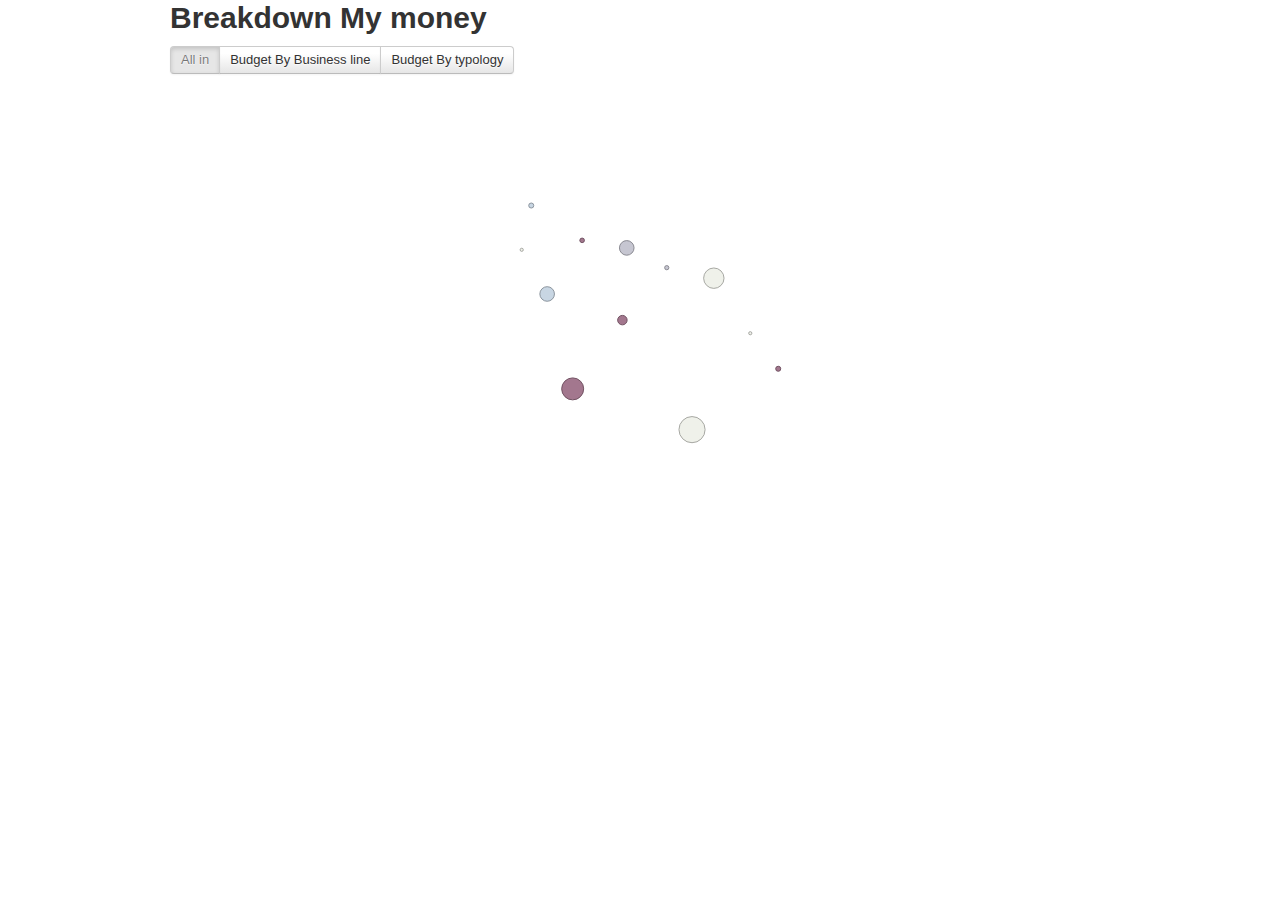
<file: index.html>
<!doctype html>
<!--[if lt IE 7]> <html class="no-js ie6 oldie" lang="en"> <![endif]-->
<!--[if IE 7]>    <html class="no-js ie7 oldie" lang="en"> <![endif]-->
<!--[if IE 8]>    <html class="no-js ie8 oldie" lang="en"> <![endif]-->
<!--[if gt IE 8]><!--> <html class="no-js" lang="en"> <!--<![endif]-->
<head>
  <meta charset="utf-8">
  <meta http-equiv="X-UA-Compatible" content="IE=edge,chrome=1">

  <title>Breakdown My money</title>
  <meta name="description" content="">
  <meta name="author" content="">

  <meta name="viewport" content="width=device-width,initial-scale=1">

  <!-- CSS concatenated and minified via ant build script-->
  <link rel="stylesheet" href="css/reset.css">
  <link rel="stylesheet" href="css/bootstrap.min.css">
  <link rel="stylesheet" href="css/style.css">
  <!-- end CSS-->


</head>

<body>

  <div id="container" class="container">
    <header>
    <h1>Breakdown My money</h1>
    </header>
    <div id="main" role="main">
      <div id="view_selection" class="btn-group">
        <a href="#" id="all" class="btn active">All in</a>
        <a href="#" id="group" class="btn">Budget By Business line</a>
        <a href="#" id="typo" class="btn">Budget By typology</a>
      </div>
      <div id="vis"></div>
    </div>
  </div> <!--! end of #container -->


  <!-- <script src="//ajax.googleapis.com/ajax/libs/jquery/1.6.2/jquery.min.js"></script> -->
  <script>window.jQuery || document.write('<script src="js/libs/jquery-1.6.2.min.js"><\/script>')</script>

  <script defer src="js/plugins.js"></script>
  <script defer src="js/script.js"></script>
  <script src="js/CustomTooltip.js"></script>
  <script src="js/libs/d3.js"></script>
  <script src="js/vis_vc.js"></script>
  <script type="text/javascript">
    $(document).ready(function() {
        $(document).ready(function() {
          $('#view_selection a').click(function() {
            var view_type = $(this).attr('id');
            $('#view_selection a').removeClass('active');
            $(this).toggleClass('active');
            toggle_view(view_type);
            return false;
          });
        });
    });
  </script>



  <!--[if lt IE 7 ]>
    <script src="//ajax.googleapis.com/ajax/libs/chrome-frame/1.0.3/CFInstall.min.js"></script>
    <script>window.attachEvent('onload',function(){CFInstall.check({mode:'overlay'})})</script>
  <![endif]-->

</body>
</html>
</file>
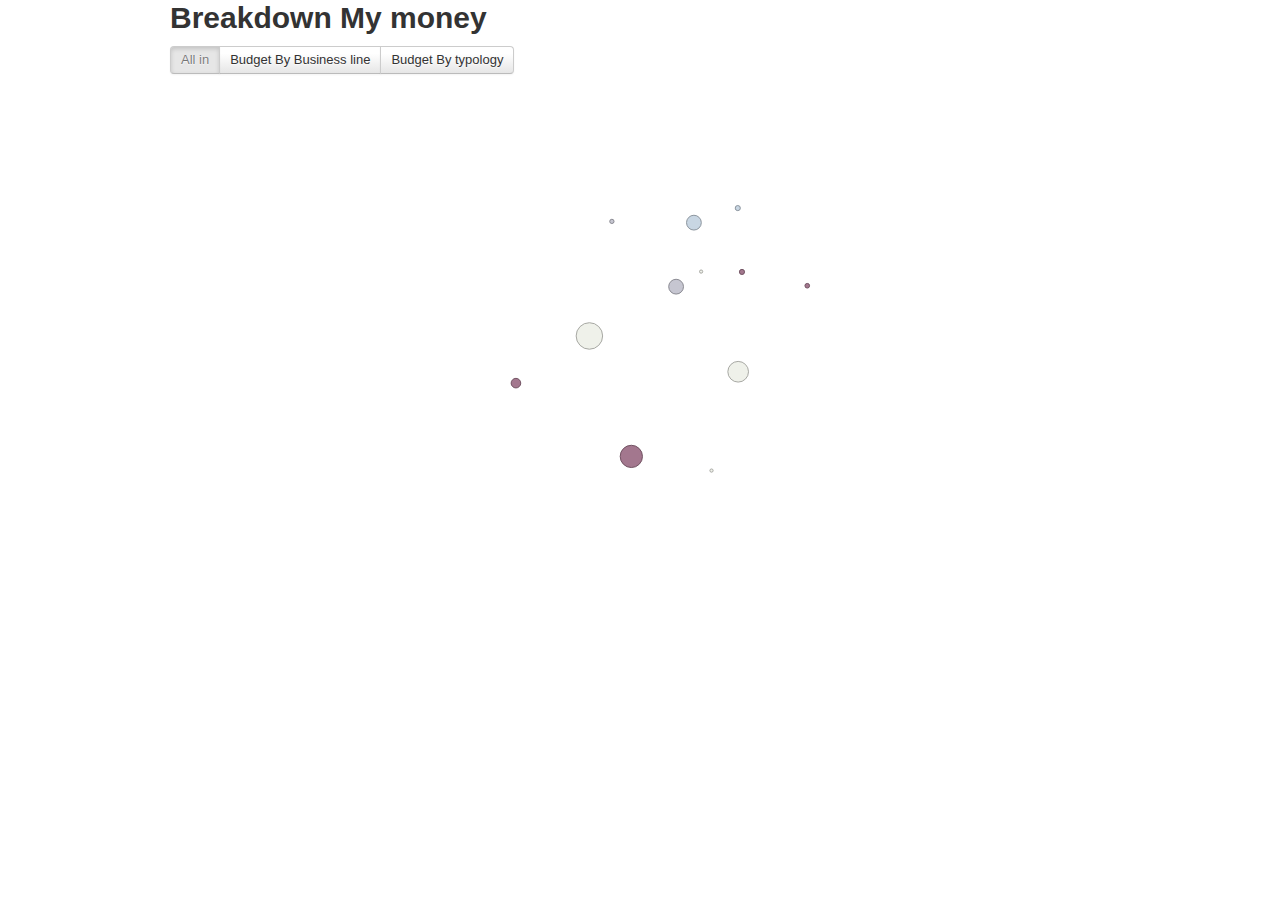
<file: bubble_simple/bubble_simple.html>
<!doctype html>
<!--[if lt IE 7]> <html class="no-js ie6 oldie" lang="en"> <![endif]-->
<!--[if IE 7]>    <html class="no-js ie7 oldie" lang="en"> <![endif]-->
<!--[if IE 8]>    <html class="no-js ie8 oldie" lang="en"> <![endif]-->
<!--[if gt IE 8]><!--> <html class="no-js" lang="en"> <!--<![endif]-->
<head>
  <meta charset="utf-8">
  <meta http-equiv="X-UA-Compatible" content="IE=edge,chrome=1">

  <title>Breakdown My money</title>
  <meta name="description" content="">
  <meta name="author" content="">

  <meta name="viewport" content="width=device-width,initial-scale=1">

  <!-- CSS concatenated and minified via ant build script-->
  <link rel="stylesheet" href="css/reset.css">
  <link rel="stylesheet" href="css/bootstrap.min.css">
  <link rel="stylesheet" href="css/style.css">
  <!-- end CSS-->


</head>

<body>

  <div id="container" class="container">
    <header>
    <h1>Breakdown My money</h1>
    </header>
    <div id="main" role="main">
      <div id="view_selection" class="btn-group">
        <a href="#" id="all" class="btn active">All in</a>
        <a href="#" id="group" class="btn">Budget By Business line</a>
        <a href="#" id="typo" class="btn">Budget By typology</a>
      </div>
      <div id="vis"></div>
    </div>
  </div> <!--! end of #container -->


  <!-- <script src="//ajax.googleapis.com/ajax/libs/jquery/1.6.2/jquery.min.js"></script> -->
  <script>window.jQuery || document.write('<script src="../libs/jquery-1.6.2.min.js"><\/script>')</script>

  <script defer src="js/plugins.js"></script>
  <script defer src="js/script.js"></script>
  <script src="js/CustomTooltip.js"></script>
  <script src="../libs/d3.js"></script>
  <script src="js/vis_vc.js"></script>
  <script type="text/javascript">
    $(document).ready(function() {
        $(document).ready(function() {
          $('#view_selection a').click(function() {
            var view_type = $(this).attr('id');
            $('#view_selection a').removeClass('active');
            $(this).toggleClass('active');
            toggle_view(view_type);
            return false;
          });
        });
    });
  </script>



  <!--[if lt IE 7 ]>
    <script src="//ajax.googleapis.com/ajax/libs/chrome-frame/1.0.3/CFInstall.min.js"></script>
    <script>window.attachEvent('onload',function(){CFInstall.check({mode:'overlay'})})</script>
  <![endif]-->

</body>
</html>
</file>
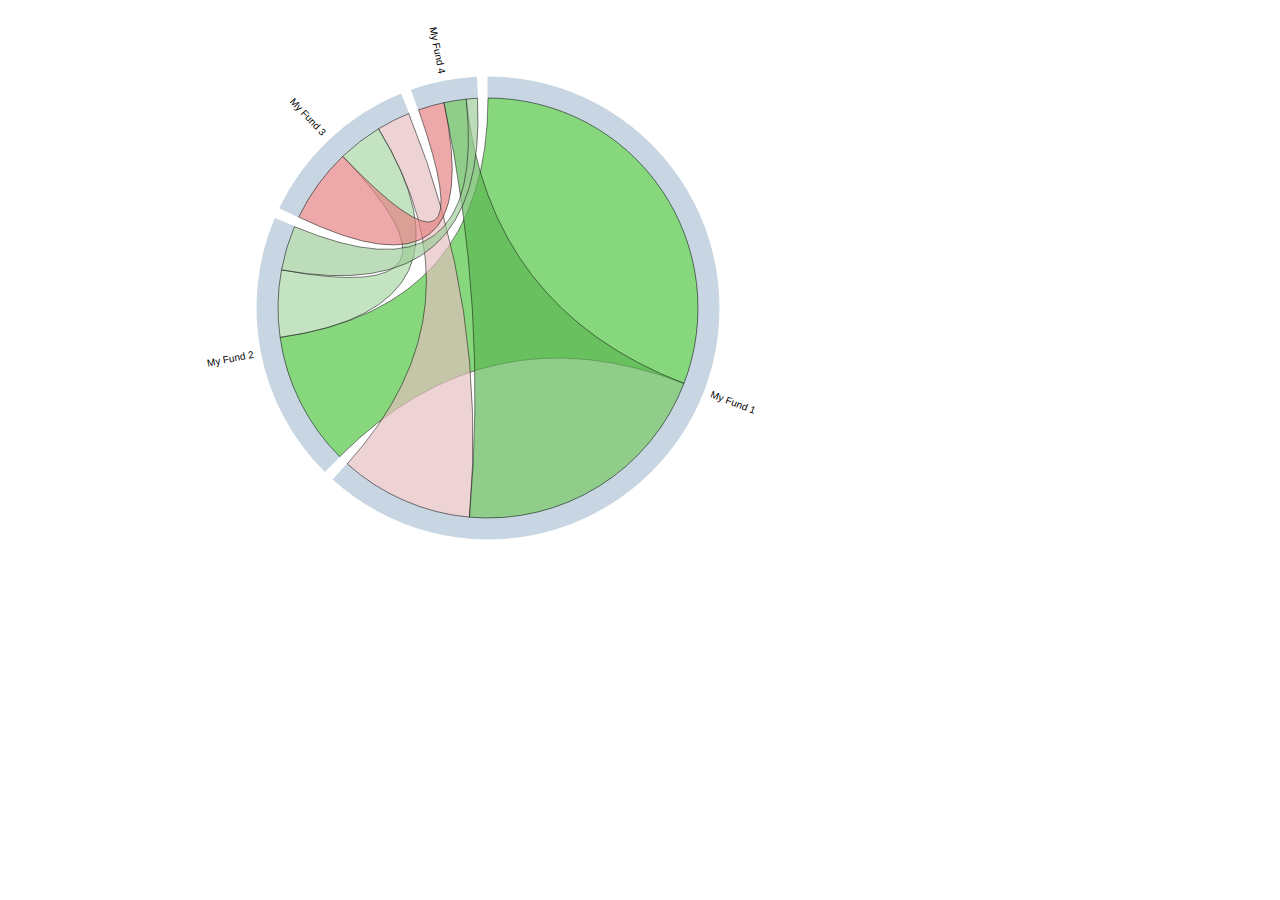
<file: chords/chords.html>
<!DOCTYPE html>
<meta charset="utf-8">
<style>

body {
  font: 10px sans-serif;
}

.chord path {
  fill-opacity: .67;
  stroke: #000;
  stroke-width: .5px;
}

</style>
<body>
<script src="../libs/d3.min.js"></script>
<script>

// From http://mkweb.bcgsc.ca/circos/guide/tables/
/*var matrix = [
  [11975,  5871, 8916, 2868],
  [ 1951, 10048, 2060, 6171],
  [ 8010, 16145, 8090, 8045],
  [ 1013,   990,  940, 6907]
];*/

var matrix = [
  [   1,  0.9,  -0.3, 0.6],
  [ 0.9,    1, 0.45, 0.3],
  [ -0.3, 0.45,    1, -0.7],
  [ 0.6, 0.3,  -0.7, 1]
];
// MAtric2 is the correlation matrix multy by the allocation weignt in percentage
var matrix2 = [
  [ 0,  54,  18, 36],
  [ 18,    0, 9, 6],
  [ 4.5, 6,    0, 10],
  [ 3, 1.5,  3.5, 0]
];
var allocation = [60,  20,  15, 5];
var fundNames = ["My Fund 1",  "My Fund 2",  "My Fund 3", "My Fund 4"];

function getFundname(i) {
  return fundNames[i];
}

var chord = d3.layout.chord()
    .padding(.05)
    .sortSubgroups(d3.descending)
    .matrix(matrix2);

var width = 960,
    height = 600,
    innerRadius = Math.min(width, height) * .35,
    outerRadius = innerRadius * 1.1;

// Set the color via a scale
var fill = d3.scale.ordinal()
    .domain(d3.range(4))
    .range(["#a3778e", "#c6c6d1", "#c8d6e3", "#eff1ea"]);

// Attempt to do a linear gradaint depending on the value of the correl matrix
var colours = ["#ec1213", "#e65657", "#e47f7f", "#e6a4a4", "#e4bdbd", "#dfcece",
               "#cdd6cb", "#9ccb96", "#a7d5a2", "#5bb450", "#4cc43d", "#1fc40b"];

var colorize = d3.scale.threshold().domain([-1,-0.8,-0.6,-0.4,-0.2,0,0.2,0.4,0.6,0.8,1,1.2]).range(colours);
// Colors can be autofill via this method also
//var fill = d3.scale.category20c();

var svg = d3.select("body").append("svg")
    .attr("width", width)
    .attr("height", height)
  .append("g")
    .attr("transform", "translate(" + width / 2 + "," + height / 2 + ")");

svg.append("g").selectAll("path")
    .data(chord.groups)
  .enter().append("path")
    // fill is the color of the inner part of the external arc
    //.style("fill", function(d) { return fill(d.index); })
    .style("fill", "#c8d6e3")
    // stroke is the color of stroke of the external arc
    .style("stroke", "#c8d6e3")
    .attr("d", d3.svg.arc().innerRadius(innerRadius).outerRadius(outerRadius))
    .on("mouseover", fade(.1))
    .on("mouseout", fade(1));

var ticks = svg.append("g").selectAll("g")
    .data(chord.groups)
  .enter().append("g").selectAll("g")
    .data(groupTicks)
  .enter().append("g")
    .attr("transform", function(d) {
      return "rotate(" + (d.angle * 180 / Math.PI - 90) + ")"
          + "translate(" + outerRadius + ",0)";
    });

// Add ticks on the graph
//ticks.append("line")
//    .attr("x1", 1)
//    .attr("y1", 0)
//    .attr("x2", 5)
//    .attr("y2", 0)
//    .style("stroke", "#000");

// Add the text
ticks.append("text")
    .attr("x", 8)
    .attr("dy", ".35em")
    .attr("transform", function(d) { return d.angle > Math.PI ? "rotate(180)translate(-16)" : null; })
    .style("text-anchor", function(d) { return d.angle > Math.PI ? "end" : null; })
    .text(function(d) { return d.label; });

svg.append("g")
    .attr("class", "chord")
  .selectAll("path")
    .data(chord.chords)
  .enter().append("path")
    .attr("d", d3.svg.chord().radius(innerRadius))
    // fill here is the color of the path
    //.style("fill", function(d) { return fill(d.target.index); })
    //.style("fill", "#a3778e")
    .style("fill", function(d) {
      return colorize(matrix[d.target.index][d.target.subindex]);})
    .style("opacity", 1);

// Returns an array of tick angles and labels, given a group.
function groupTicks(d) {
  var k = (d.endAngle - d.startAngle) / d.value;
  return d3.range(0, d.value, 1000).map(function(v, i) {
    return {
      // if you want the label at the beginning of the arc
      //angle: v * k + d.startAngle,
      // if you want the label at middle of each arc
      angle: (d.startAngle + d.endAngle) / 2,
      label : getFundname(d.index)
    };
  });
}

// Returns an event handler for fading a given chord group.
function fade(opacity) {
  return function(g, i) {
    svg.selectAll(".chord path")
        .filter(function(d) { return d.source.index != i && d.target.index != i; })
      .transition()
        .style("opacity", opacity);
  };
}

</script>
</file>
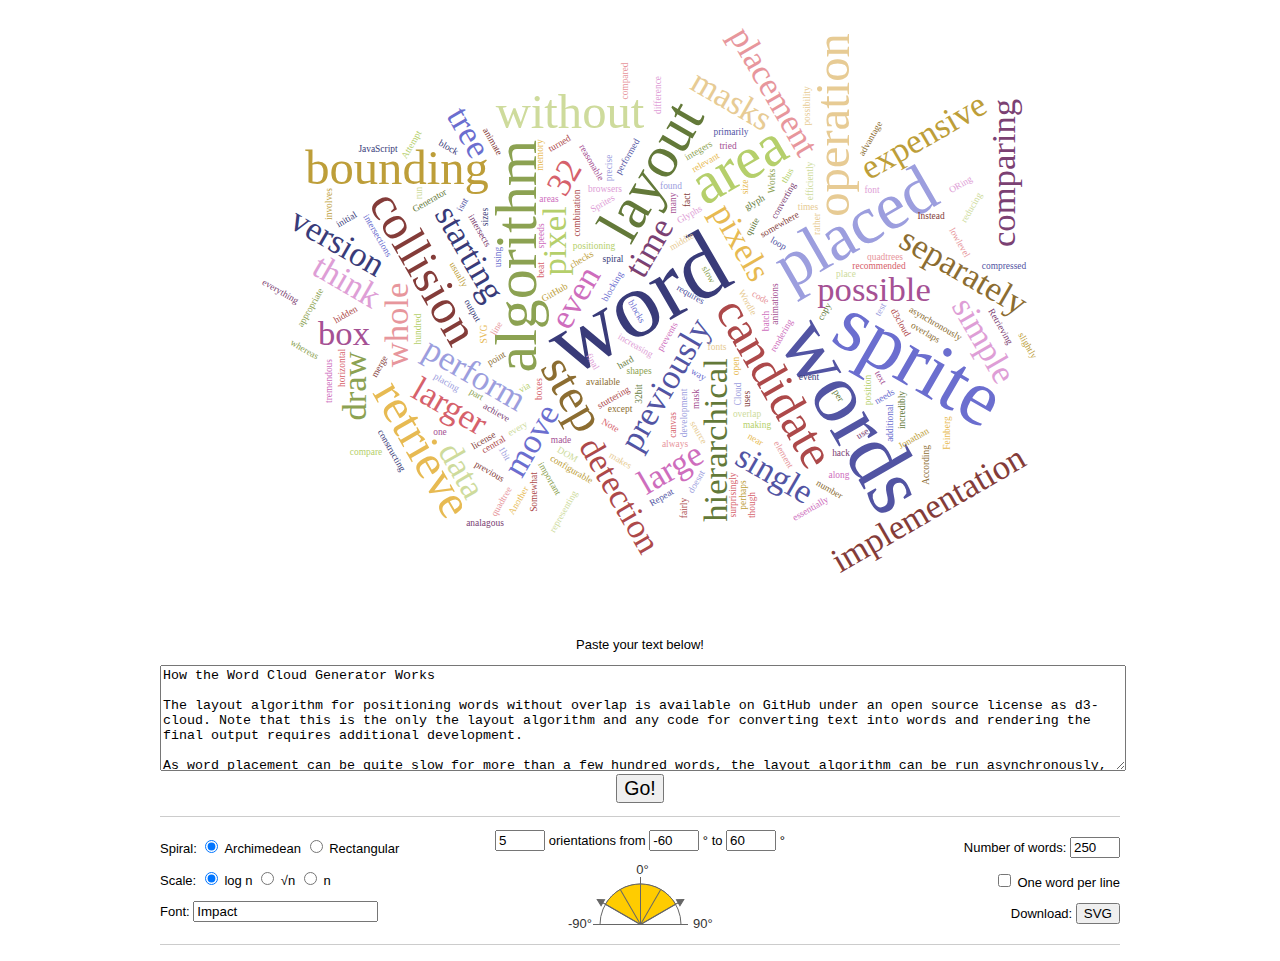
<file: cloudword_complex/cloudword_complex.html>
<!DOCTYPE html>
<meta charset="utf-8">
<title>Word Cloud Generator</title>
<style>
body {
  position: relative;
  font-family: "Helvetica Neue", sans-serif;
  width: 960px;
  margin: auto;
  margin-bottom: 1em;
  margin-top: 20px;
}
#presets a { border-left: solid #666 1px; padding: 0 10px; }
#presets a.first { border-left: none; }
#keyword { width: 300px; }
#fetcher { width: 500px; }
#keyword, #go { font-size: 1.5em; }
#text { width: 100%; height: 100px; }
p.copy { font-size: small; }
#form { font-size: small; position: relative; }
hr { border: none; border-bottom: solid #ccc 1px; }
a.active { text-decoration: none; color: #000; font-weight: bold; cursor: text; }
#angles line, #angles path, #angles circle { stroke: #666; }
#angles text { fill: #333; }
#angles path.drag { fill: #666; cursor: move; }
#angles { text-align: center; margin: 0 auto; width: 350px; }
#angles input, #max { width: 42px; }
</style>

<div id="vis"></div>

<form id="form">

<p style="position: absolute; right: 0; top: 0" id="status"></p>

<div style="text-align: center">
  <div id="presets"></div>
  <div id="custom-area">
    <p><label for="text">Paste your text below!</label>
    <p><textarea id="text">
How the Word Cloud Generator Works

The layout algorithm for positioning words without overlap is available on GitHub under an open source license as d3-cloud. Note that this is the only the layout algorithm and any code for converting text into words and rendering the final output requires additional development.

As word placement can be quite slow for more than a few hundred words, the layout algorithm can be run asynchronously, with a configurable time step size. This makes it possible to animate words as they are placed without stuttering. It is recommended to always use a time step even without animations as it prevents the browser’s event loop from blocking while placing the words.

The layout algorithm itself is incredibly simple. For each word, starting with the most “important”:

Attempt to place the word at some starting point: usually near the middle, or somewhere on a central horizontal line.
If the word intersects with any previously placed words, move it one step along an increasing spiral. Repeat until no intersections are found.
The hard part is making it perform efficiently! According to Jonathan Feinberg, Wordle uses a combination of hierarchical bounding boxes and quadtrees to achieve reasonable speeds.

Glyphs in JavaScript

There isn’t a way to retrieve precise glyph shapes via the DOM, except perhaps for SVG fonts. Instead, we draw each word to a hidden canvas element, and retrieve the pixel data.

Retrieving the pixel data separately for each word is expensive, so we draw as many words as possible and then retrieve their pixels in a batch operation.

Sprites and Masks

My initial implementation performed collision detection using sprite masks. Once a word is placed, it doesn't move, so we can copy it to the appropriate position in a larger sprite representing the whole placement area.

The advantage of this is that collision detection only involves comparing a candidate sprite with the relevant area of this larger sprite, rather than comparing with each previous word separately.

Somewhat surprisingly, a simple low-level hack made a tremendous difference: when constructing the sprite I compressed blocks of 32 1-bit pixels into 32-bit integers, thus reducing the number of checks (and memory) by 32 times.

In fact, this turned out to beat my hierarchical bounding box with quadtree implementation on everything I tried it on (even very large areas and font sizes). I think this is primarily because the sprite version only needs to perform a single collision test per candidate area, whereas the bounding box version has to compare with every other previously placed word that overlaps slightly with the candidate area.

Another possibility would be to merge a word’s tree with a single large tree once it is placed. I think this operation would be fairly expensive though compared with the analagous sprite mask operation, which is essentially ORing a whole block.

    </textarea>
    <button id="go" type="submit">Go!</button>
  </div>
</div>

<hr>

<div style="float: right; text-align: right">
  <p><label for="max">Number of words:</label> <input type="number" value="250" min="1" id="max">
  <p><label for="per-line"><input type="checkbox" id="per-line"> One word per line</label>
  <!--<p><label for="colours">Colours:</label> <a href="#" id="random-palette">get random palette</a>-->
  <p><label>Download:</label>
    <button id="download-svg">SVG</button><!-- |
    <a id="download-png" href="#">PNG</a>-->
</div>

<div style="float: left">
  <p><label>Spiral:</label>
    <label for="archimedean"><input type="radio" name="spiral" id="archimedean" value="archimedean" checked="checked"> Archimedean</label>
    <label for="rectangular"><input type="radio" name="spiral" id="rectangular" value="rectangular"> Rectangular</label>
  <p><label for="scale">Scale:</label>
    <label for="scale-log"><input type="radio" name="scale" id="scale-log" value="log" checked="checked"> log n</label>
    <label for="scale-sqrt"><input type="radio" name="scale" id="scale-sqrt" value="sqrt"> √n</label>
    <label for="scale-linear"><input type="radio" name="scale" id="scale-linear" value="linear"> n</label>
  <p><label for="font">Font:</label> <input type="text" id="font" value="Impact">
</div>

<div id="angles">
  <p><input type="number" id="angle-count" value="5" min="1"> <label for="angle-count">orientations</label>
    <label for="angle-from">from</label> <input type="number" id="angle-from" value="-60" min="-90" max="90"> °
    <label for="angle-to">to</label> <input type="number" id="angle-to" value="60" min="-90" max="90"> °
</div>

<hr style="clear: both">

</form>

<script src="../libs/d3.js"></script>
<script src="cloud.min.js"></script>
</file>
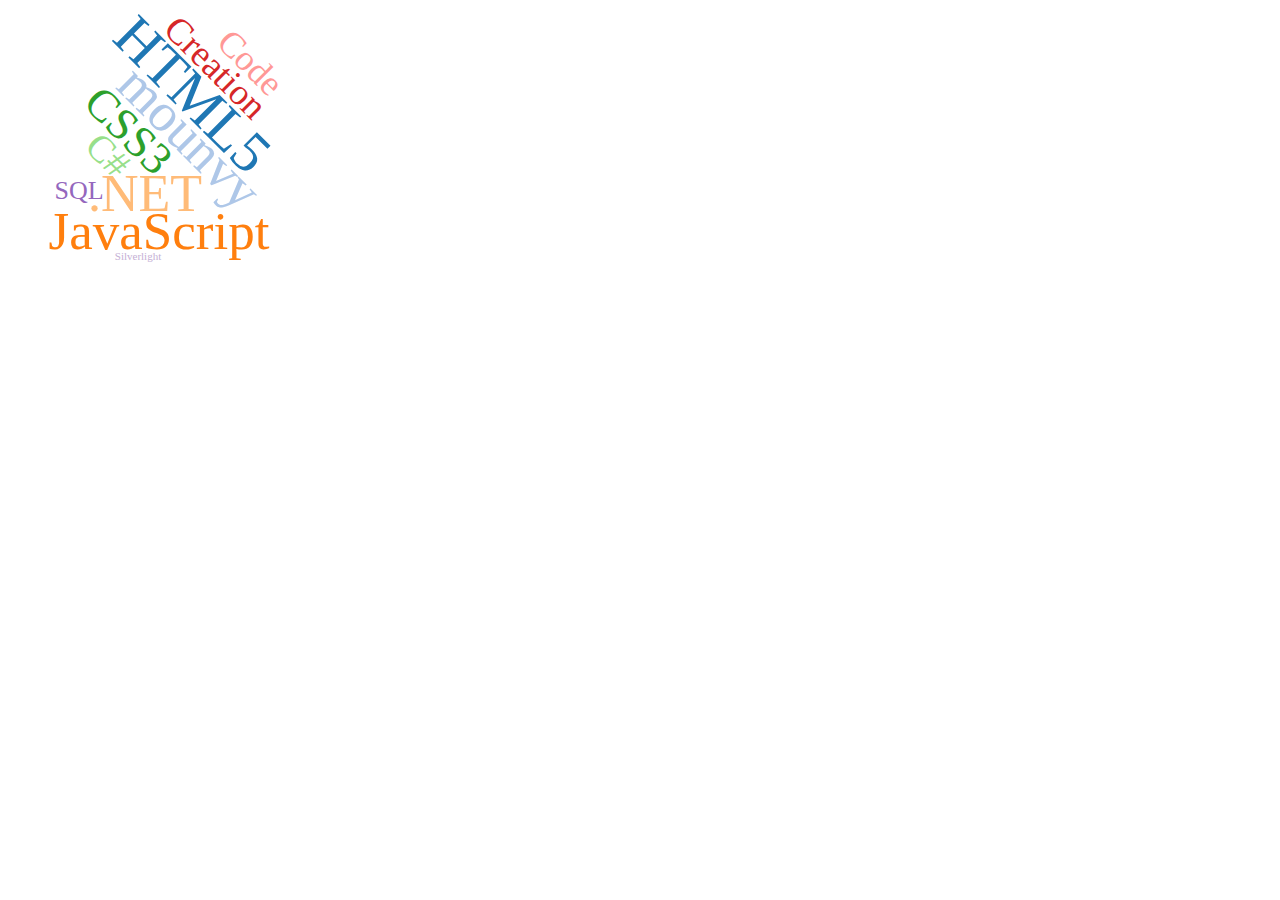
<file: cloudword_simple/cloudword_simple.html>
<!doctype html>
<!--[if lt IE 7]> <html class="no-js ie6 oldie" lang="en"> <![endif]-->
<!--[if IE 7]>    <html class="no-js ie7 oldie" lang="en"> <![endif]-->
<!--[if IE 8]>    <html class="no-js ie8 oldie" lang="en"> <![endif]-->
<!--[if gt IE 8]><!--> <html class="no-js" lang="en"> <!--<![endif]-->
<head>
  <meta charset="utf-8">
<body>

<script src="../libs/d3.js"></script>
<script src="./d3.layout.cloud.js"></script>
<script type="text/javascript">

var fill = d3.scale.category20();

d3.layout.cloud().size([300, 300])
    .words([
      ".NET", "Silverlight", "jQuery", "CSS3", "HTML5", "JavaScript", "SQL","C#","Code","Creation","mounvy"].map(function(d) {
      return {text: d, size: 10 + Math.random() * 50};
    }))
    .rotate(function() { return ~~(Math.random() * 2) * 45; })
    .font("Impact")
    .fontSize(function(d) { return d.size; })
    .on("end", draw)
    .start();

function draw(words) {
  d3.select("body").append("svg")
      .attr("width", 300)
      .attr("height", 300)
    .append("g")
      .attr("transform", "translate(150,150)")
    .selectAll("text")
      .data(words)
    .enter().append("text")
      .style("font-size", function(d) { return d.size + "px"; })
      .style("font-family", "Impact")
      .style("fill", function(d, i) { return fill(i); })
      .attr("text-anchor", "middle")
      .attr("transform", function(d) {
        return "translate(" + [d.x, d.y] + ")rotate(" + d.rotate + ")";
      })
      .text(function(d) { return d.text; });
}
</script>
</body>
</html>
</file>
<file: css/style.css>
a, a:visited, a:active {
  color: #444;
}

#vis {
  width: 940px;
  height: 600px;
  clear: both;
  margin-bottom: 10px;
}

footer {
  text-align: center;
}

#view_selection {
  margin-top: 10px;
}

.groups {
  font-size: 21px;
  fill: #aaa;
}

.typos {
  font-size: 21px;
  fill: #aaa;
}

.tooltip {
	position: absolute;
	top: 100px;
	left: 100px;
  -moz-border-radius:5px;
	border-radius: 5px;
  border: 1px solid #000;
	/* background: #222222; */
  background: #fff;
	opacity: .9;
	/* color: #eeeeee; */
  color: black;
	padding: 10px;
	width: 300px;
	font-size: 12px;
	z-index: 10;
}

.tooltip .title {
	font-size: 13px;
}

.tooltip .name {
  font-weight:bold;
}
</file>
<file: bubble_simple/css/style.css>
a, a:visited, a:active {
  color: #444;
}

#vis {
  width: 940px;
  height: 600px;
  clear: both;
  margin-bottom: 10px;
}

footer {
  text-align: center;
}

#view_selection {
  margin-top: 10px;
}

.groups {
  font-size: 21px;
  fill: #aaa;
}

.typos {
  font-size: 21px;
  fill: #aaa;
}

.tooltip {
	position: absolute;
	top: 100px;
	left: 100px;
  -moz-border-radius:5px;
	border-radius: 5px;
  border: 1px solid #000;
	/* background: #222222; */
  background: #fff;
	opacity: .9;
	/* color: #eeeeee; */
  color: black;
	padding: 10px;
	width: 300px;
	font-size: 12px;
	z-index: 10;
}

.tooltip .title {
	font-size: 13px;
}

.tooltip .name {
  font-weight:bold;
}
</file>
